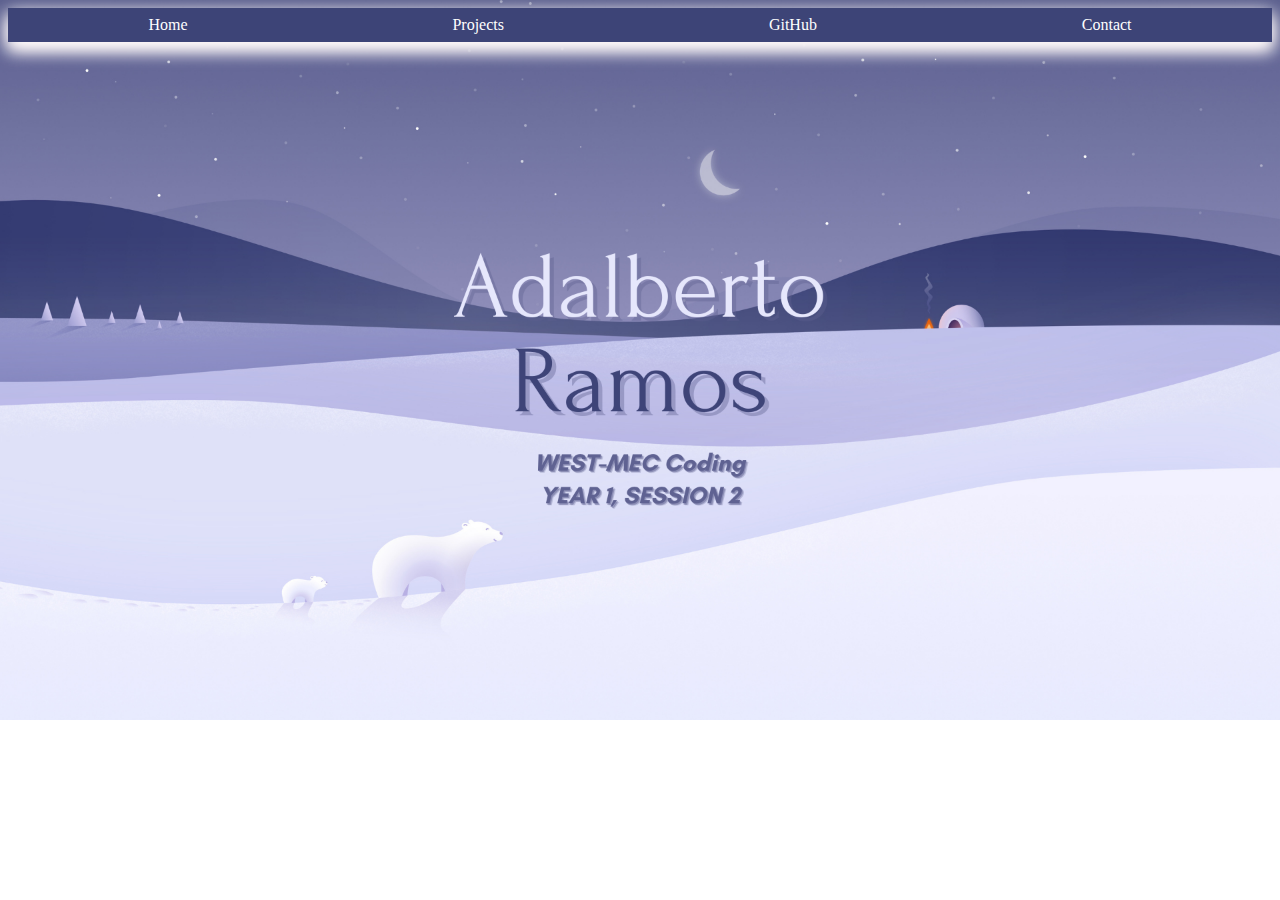
<file: index.html>
<!DOCTYPE html>
<html lang="en">
<head>
  <meta charset="UTF-8">
  <meta http-equiv="X-UA-Compatible" content="IE=edge">
  <meta name="viewport" content="width=device-width, initial-scale=1.0">
  <title>Document</title>
  <link href="https://cdn.jsdelivr.net/npm/bootstrap@5.3.0-alpha3/dist/css/bootstrap.min.css" rel="stylesheet" integrity="sha384-KK94CHFLLe+nY2dmCWGMq91rCGa5gtU4mk92HdvYe+M/SXH301p5ILy+dN9+nJOZ" crossorigin="anonymous">
  <link rel="stylesheet" href="style.css">
  <style>
    body{
      background-image:url(images/Mainimg1.png);
      background-repeat: no-repeat;
      background-size: cover;
    }

  </style>
</head>
<body>
  <div class="navbar">
    <a href="index.html">Home</a>
    <a href="project.html">Projects</a>
    <a href="https://github.com/Ramsseyy">GitHub</a>
    <a href="contact.html">Contact</a>
</div>
</body>
</html>
</file>
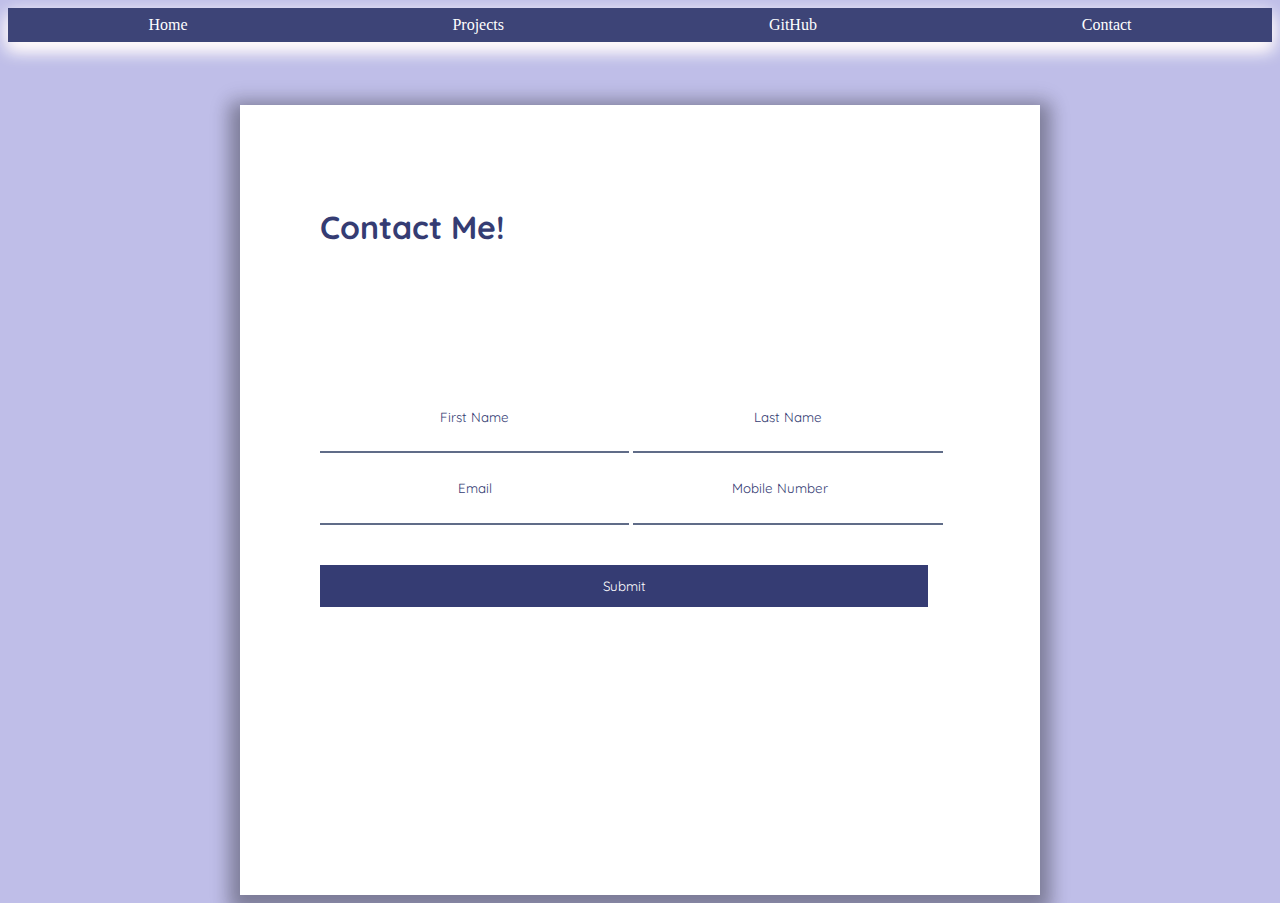
<file: contact.html>
<!DOCTYPE html>
<html lang="en">
<head>
    <meta charset="UTF-8">
    <meta http-equiv="X-UA-Compatible" content="IE=edge">
    <meta name="viewport" content="width=device-width, initial-scale=1.0">
    <title>Validation Form In JavaScript</title>
    <link rel="preconnect" href="https://fonts.googleapis.com">
    <link rel="preconnect" href="https://fonts.gstatic.com" crossorigin>
    <link href="https://fonts.googleapis.com/css2?family=Quicksand:wght@300&display=swap" rel="stylesheet">
    <link rel="preconnect" href="https://fonts.googleapis.com">
    <link rel="preconnect" href="https://fonts.gstatic.com" crossorigin>
    <link href="https://fonts.googleapis.com/css2?family=Quicksand:wght@400;500&display=swap" rel="stylesheet">
    <link rel="stylesheet" href="contact.css">
    <script type="text/JavaScript" src="contact.js"> </script>
</head>
<body>
    
    <div class="navbar">
        <a href="index.html">Home</a>
        <a href="project.html">Projects</a>
        <a href="https://github.com/Ramsseyy">GitHub</a>
        <a href="contact.html">Contact</a>
    </div>

    <div class="container">
        <h1>Contact Me!</h1>

        <form style="margin-top: -7rem;" name="contactpage">
            <label for="fname"></label><br>
            <input type ="text" class="fname" name="fname" placeholder="First Name">
            <label for="lname"></label>
            <input type ="text" class="lname" name="lname" placeholder="Last Name">
            <label for="email"></label>
            <input type ="email" class="email" name="email" placeholder="Email">
            <label for="mnumber"></label>
            <input type ="number" class="mnumber" name="mnumber" placeholder="Mobile Number">
              <output name="result"></output>
            <button type="submit" class="button">Submit</button>
        </form>

    </div>
       
    
</body>
</html>
</file>
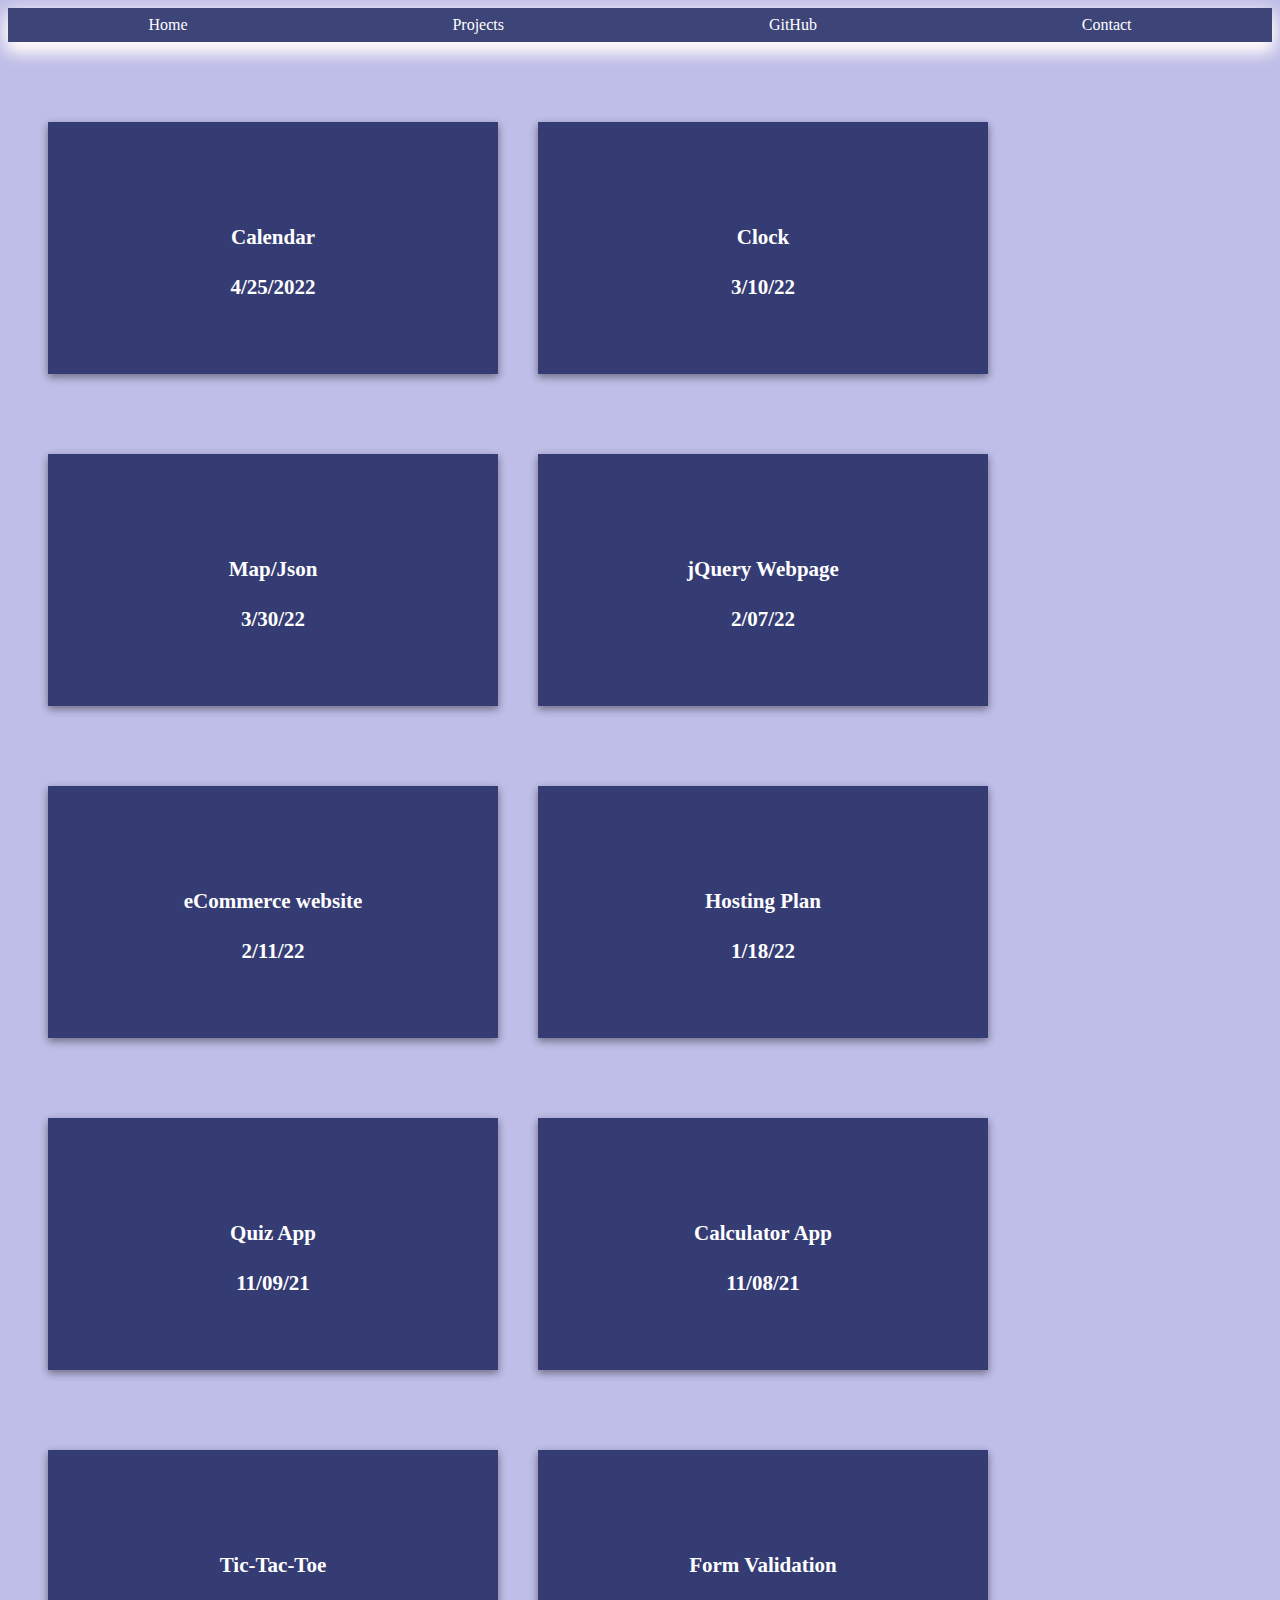
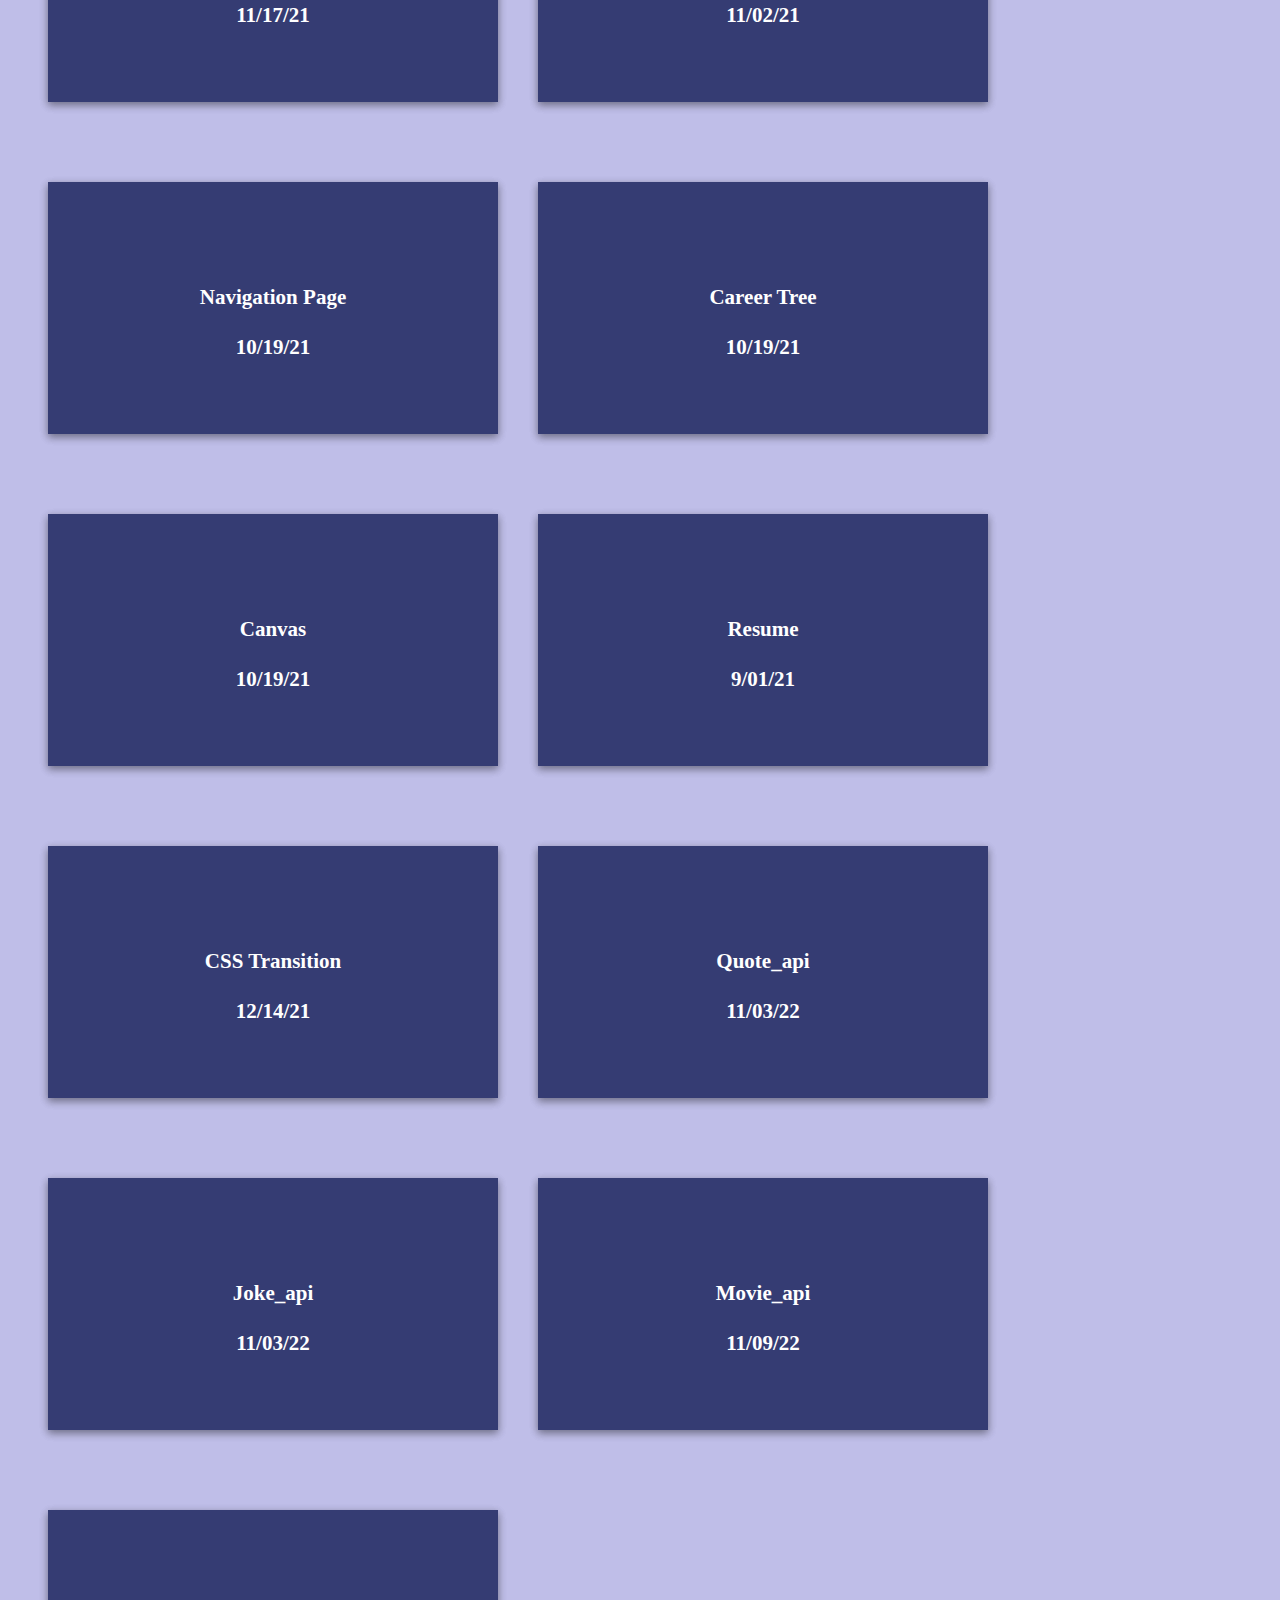
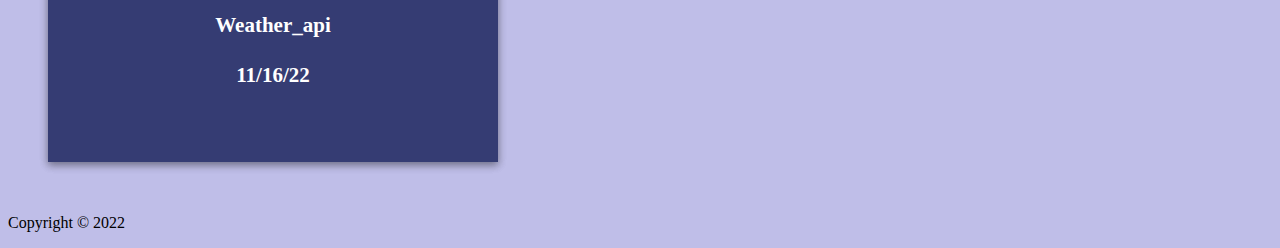
<file: project.html>
<!DOCTYPE html>
<html lang="en">
<head>
    <meta charset="UTF-8">
    <meta http-equiv="X-UA-Compatible" content="IE=edge">
    <meta name="viewport" content="width=device-width, initial-scale=1.0">
    <title>Document</title>
    <link rel="preconnect" href="https://fonts.googleapis.com">
    <link rel="preconnect" href="https://fonts.gstatic.com" crossorigin>
    <link href="https://fonts.googleapis.com/css2?family=Playfair+Display:ital@1&family=Quicksand:wght@400;500&display=swap" rel="stylesheet">
    <link href="https://cdn.jsdelivr.net/npm/bootstrap@5.1.3/dist/css/bootstrap.min.css" rel="stylesheet" integrity="sha384-1BmE4kWBq78iYhFldvKuhfTAU6auU8tT94WrHftjDbrCEXSU1oBoqyl2QvZ6jIW3" crossorigin="anonymous">
    <link rel="stylesheet" href="project.css">
</head>
<body>
    <div class="navbar">
    <a href="index.html">Home</a>
    <a href="project.html">Projects</a>
    <a href="https://github.com/Ramsseyy">GitHub</a>
    <a href="contact.html">Contact</a>
</div>

      <div class="firstC">
      
        <div class="img"><img src="images/Calender.png" class="rounded img-fluid" width="450px" alt="Calendar"></div>

        <div class="img"><img src="images/Digital_Clock.png" class="rounded img-fluid" width="450px" alt="Clock"></div>

        <div class="img"><img src="images/Json.png" class="rounded img-fluid" width="450px" alt="Json"></div>

        <div class="img"><img src="images/jQuerypage.png" class="rounded img-fluid" width="450px" alt="jQuery"></div>

        <div class="img"><img src="images/AniFigurez.png" class="rounded img-fluid" width="450px" alt="ecommerce"></div>

        <div class="img"><img src="images/Three_index_cards.png" class="rounded img-fluid" width="450px" alt="Hostplan"></div>

        <div class="img"><img src="images/Quiz-App.png" class="rounded img-fluid" width="450px" alt="Quiz"></div>

        <div class="img"><img src="images/Calculator.png" class="rounded img-fluid" width="450px" alt="Calculator"></div>

        <div class="img"><img src="images/Tic-Tac-Toe.png" class="rounded img-fluid" width="450px" alt="Tic-Tac-Toe"></div>

        <div class="img"><img src="images/Validation_Form.png" class="rounded img-fluid" width="450px" alt="ValidationForm"></div>

        <div class="img"><img src="images/Navigation-Page.png" class="rounded img-fluid" width="450px" alt="landingpage"></div>

        <div class="img"><img src="images/careertree.png" class="rounded img-fluid" width="450px" alt="careertree"></div>

        <div class="img"><img src="images/Canvas.png" class="rounded img-fluid" width="450px" height="250px" alt="canva"></div>

        <div class="img"><img src="images/resume.png" class="rounded img-fluid" width="450px"height="250px" alt="resume"></div>

        <div class="img"><img src="images/transition.png" class="rounded img-fluid" width="450px" height="250px" alt="transition"></div>
        
        <div class="img"><img src="images/Screenshot 2023-04-25 133127.png" class="rounded img-fluid" width="450px" height="250px" alt="transition"></div>

        <div class="img"><img src="images/Joke_api.png" class="rounded img-fluid" width="450px" height="250px" alt="transition"></div>

        <div class="img"><img src="images/Movie_api.png" class="rounded img-fluid" width="450px" height="250px" alt="transition"></div>

        <div class="img"><img src="images/Weather_api.png" class="rounded img-fluid" width="450px" height="250px" alt="transition"></div>

      </div>

      <div class="secondC">

        <a href="https://ramsseyy.github.io/calendar/"><div class="des"><br><br><br><h4>Calendar<br><br>4/25/2022</h4></div></a>
      
        <a href="https://ramsseyy.github.io/digital-clock/"><div class="des"><br><br><br><h4>Clock<br><br>3/10/22</h4></div></a>

        <a href="https://ramsseyy.github.io/map-Json/"><div class="des"><br><br><br><h4>Map/Json<br><br>3/30/22</h4></div></a>

        <a href="https://ramsseyy.github.io/jQuerywebpage/"><div class="des"><br><br><br><h4>jQuery Webpage <br><br>2/07/22</h4></div></a>

        <a href="https://ramsseyy.github.io/e-commerce/"><div class="des"><br><br><br><h4>eCommerce website <br><br> 2/11/22</h4></div></a>

        <a href="https://ramsseyy.github.io/hostingplan/"><div class="des"><br><br><br><h4>Hosting Plan<br><br>1/18/22</h4></div></a>

        <a href="https://ramsseyy.github.io/QuizApp/"><div class="des"><br><br><br><h4>Quiz App<br><br>11/09/21</h4></div></a>

        <a href="https://ramsseyy.github.io/Ramsseyy.github.io.calculator/"><div class="des"><br><br><br><h4>Calculator App<br><br>11/08/21</h4></div></a>

        <a href="https://ramsseyy.github.io/Ramsseyy-Ramsseyy.github.tic-tac-toe.io/"><div class="des"><br><br><br><h4>Tic-Tac-Toe<br><br>11/17/21</h4></div></a>

        <a href="https://ramsseyy.github.io/Ramsseyy.github.io.validationform/"><div class="des"><br><br><br><h4>Form Validation<br><br>11/02/21</h4></div></a>

        <a href="https://ramsseyy.github.io/navigationpage/"><div class="des"><br><br><br><h4>Navigation Page<br><br>10/19/21</h4></div></a>

        <a href="https://ramsseyy.github.io/career-tree/"><div class="des"><br><br><br><h4>Career Tree<br><br>10/19/21</h4></div></a>

        <a href="https://ramsseyy.github.io/Canvas/"><div class="des"><br><br><br><h4>Canvas<br><br>10/19/21</h4></div></a>

        <a href="https://ramsseyy.github.io/resume/"><div class="des"><br><br><br><h4>Resume<br><br>9/01/21</h4></div></a>

        <a href="https://ramsseyy.github.io/Transition-Hover-Stylish-Girl/"><div class="des"><br><br><br><h4>CSS Transition<br><br>12/14/21</h4></div></a>

        <a href="https://quote-api-az.netlify.app/"><div class="des"><br><br><br><h4>Quote_api<br><br>11/03/22</h4></div></a>

        <a href="https://joke-api-az.netlify.app/"><div class="des"><br><br><br><h4>Joke_api<br><br>11/03/22</h4></div></a>

        <a href="https://movie-api-az.netlify.app/"><div class="des"><br><br><br><h4>Movie_api<br><br>11/09/22</h4></div></a>

        <a href="https://weather-api-az.netlify.app/"><div class="des"><br><br><br><h4>Weather_api<br><br>11/16/22</h4></div></a>
     
         
      </div>
      </br>
      </br>


      <footer class="p-5 bg-light text-dark text-center position-relative footer">
        <div class="container" style="position: absolute;">
          <p class="lead text-dark">Copyright &copy; 2022</p>
        </div>
      </footer>


    
</body>
</html>
</file>
<file: style.css>
.navbar{
    display: grid;
    grid-template-columns: auto auto auto auto;
    justify-content: space-around;
    background-color:  #3d4477;
    padding: .5em;
    box-shadow: 0 8px 16px 0 #fffafa, 0 6px 20px 0 #fffafa;
}


.navbar a{
    text-decoration: none;
    color: white;
    font-family: 'Scheherazade New', serif;font-family: 'Scheherazade New', serif;
}

/*Media Screen for Navbar*/
@media only screen and (min-width: 400px) {
    .navbar{
    display: flex;
    flex-wrap: wrap;
    }
}
</file>
<file: contact.css>
html
{
    background-color: #bfbee8;
}

.navbar{
    display: grid;
    grid-template-columns: auto auto auto auto;
    justify-content: space-around;
    background-color:  #3d4477;
    padding: .5em;
    box-shadow: 0 8px 16px 0 #fffafa, 0 6px 20px 0 #fffafa;
}


.navbar a{
    text-decoration: none;
    color: white;
    font-family: 'Scheherazade New', serif;font-family: 'Scheherazade New', serif;
}

.container{
    display: flex;
    flex-wrap: wrap;
    background-color: #ffffff;
    padding: 5em;
    width: 50vw;
    height: 70vh;
    margin: auto;
    margin-top: 5%;
    box-shadow: 0 8px 16px 10px rgba(0,0,0,0.2), 0 6px 20px 10px rgba(0,0,0,0.19);

}

h1{
    font-family: 'Quicksand', sans-serif;
    color: #353c73;
}

.fname, .lname, .email, .mnumber{
    width: 40%;
    font-family: 'Quicksand', sans-serif;
    color: #353c73;
    text-align: center;
    padding: 2em;
    border: none;
    border-bottom: 2px solid #606c88;
    outline: none;
    background-color: transparent;
}

::placeholder{
    color: #353c73;
}

.button{
    width: 95%;
    font-family: 'Quicksand', sans-serif;
    background-color: #353c73;
    border: none;
    color: white;
    padding: 1em 2em;
    margin-top: 3em;
    cursor: pointer;
    transition: all .2s ease-in;
}
</file>
<file: project.css>
body{ 
    background-color: #bfbee8;
}


.navbar{
    display: grid;
    grid-template-columns: auto auto auto auto;
    justify-content: space-around;
    background-color:  #3d4477;
    padding: .5em;
    box-shadow: 0 8px 16px 0 #fffafa, 0 6px 20px 0 #fffafa;
}


.navbar a{
    text-decoration: none;
    color: white;
    font-family: 'Scheherazade New', serif;font-family: 'Scheherazade New', serif;
}

/*Media Screen for Navbar*/
@media only screen and (min-width: 400px) {
    .navbar{
    display: flex;
    flex-wrap: wrap;
    }
}

a {
    text-decoration: none;
    color: white;
}

.firstC {
    display: flex;
    flex-wrap: wrap;
    position: absolute;
    margin-top: 0px;
    
}

.img {
    box-shadow: rgba(0, 0, 0, 0.24) 0px 3px 8px;
    margin-left: 40px;
    margin-top: 80px;
    width: 450px;
    height: 252px;
}
.secondC {
    display: flex;
    flex-wrap: wrap;
    position: relative;
    z-index: 2;
}

.des {
    width: 450px;
    height: 252px;
    margin-left: 40px;
    margin-top: 80px;
    text-align: center;
    box-shadow: rgba(0, 0, 0, 0.24) 0px 3px 8px;
    background-color: #353c73;
    transition: .5s;
}

.des:hover{
    opacity: 0;
}

.img img {
    font-size: 21px;
    text-align: center;
    animation: fadein 10s;
    -webkit-animation: fadein 10s; /* Safari and Chrome */
}

.des  {
    font-size: 21px;
    text-align: center;
    animation: fadein 1s;
    -webkit-animation: fadein 2s; /* Safari and Chrome */
    
}

@keyframes fadein {
    from {
        opacity:0;
    }
    to {
        opacity:1;
    }
}

@-webkit-keyframes fadein { /* Safari and Chrome */
    from {
        opacity:0;
    }
    to {
        opacity:1;
    }
}
</file>
